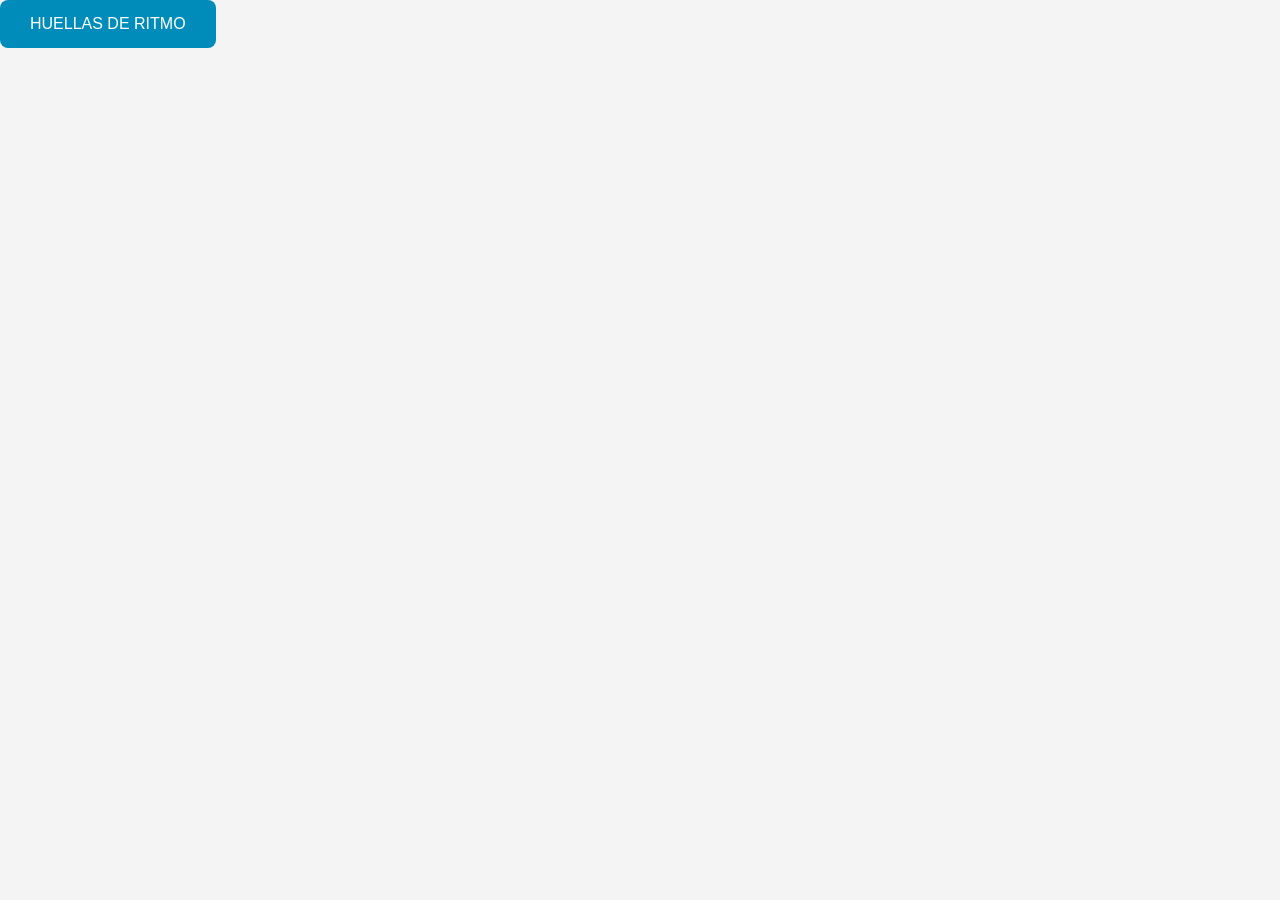
<file: index.html>
<html lang="en">
<head>
    <meta charset="UTF-8">
    <meta name="viewport" content="width=device-width, initial-scale=1.0">
    <title>Document</title>
    <link rel="stylesheet" href="style.css">
</head>
<body>
    <div class="contenedor">
        <a class="btn-sharum" href="./03-base-datos-comic/">HUELLAS DE RITMO</a>
    </div>
</body>
</html>
</file>
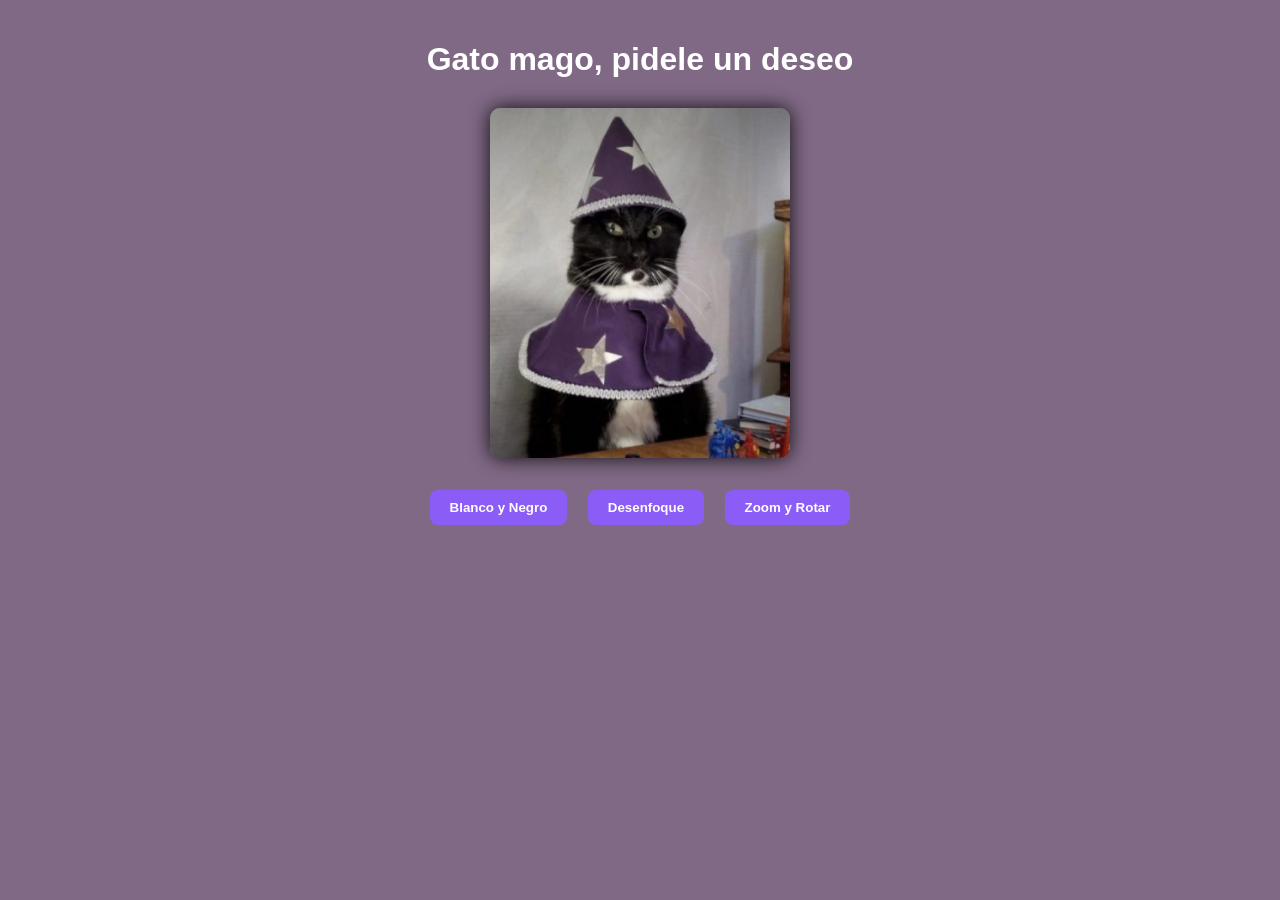
<file: 01 primer trabajo/index.html>
<!DOCTYPE html>
<html lang="en">
<head>
    <meta charset="UTF-8">
    <meta name="viewport" content="width=device-width, initial-scale=1.0">
    <title>Gato mago</title>
    <link rel="stylesheet" href="style.css">
</head>
<body>
    
<h1>Gato mago, pidele un deseo</h1>

<img id="gato" src="Gato Mistico.jfif" alt="Gato Místico" width="500px" height="500px">
    
    <div class="botones">
      <button id="btnBlancoNegro">Blanco y Negro</button>
      <button id="btnDesenfoque">Desenfoque</button>
      <button id="btnZoomRotar">Zoom y Rotar</button>
    </div>
  </div>





<script src="app.js"></script>

</body>
</html>
</file>
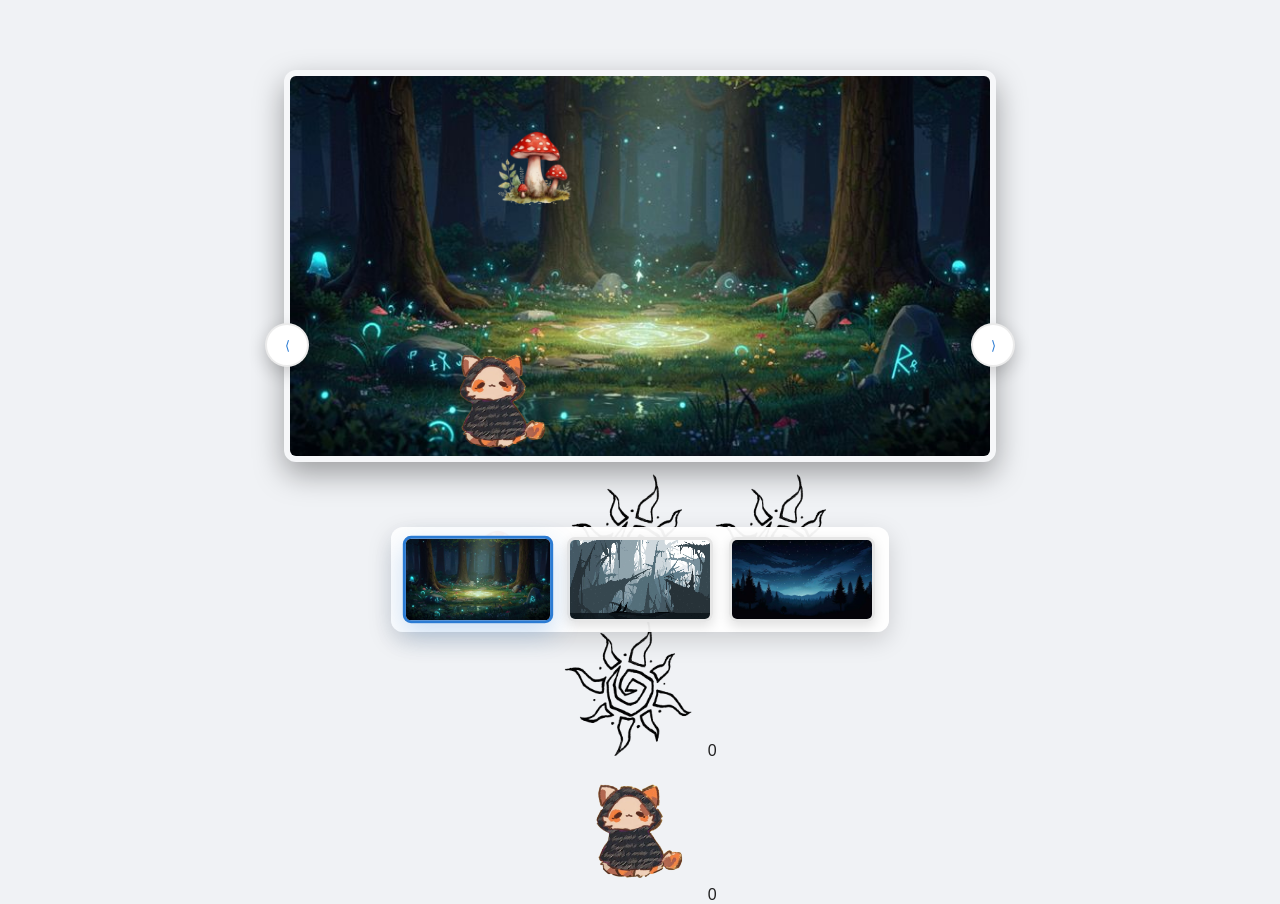
<file: 02-escenario-interactivo/index.html>
<!DOCTYPE html>
<html lang="es">
<head>
  <meta charset="UTF-8">
  <meta name="viewport" content="width=device-width, initial-scale=1.0">
  <title>Escenario interactivo</title>
  <link rel="stylesheet" href="style.css">
</head>
<body>

  <!-- ================= PRIMER JUEGO ================= -->
  <div class="galeria-container">
    <button id="anterior" aria-label="Anterior">⟨</button>
    <button id="siguiente" aria-label="Siguiente">⟩</button>

    <div class="escenario visible" id="escenario1">
      <img src="fondo.jpg" alt="fondo" class="fondo primero" width="750" height="500">

      <img src="personaje.png" alt="personaje" class="personaje">

      <img src="honguito.png" alt="honguito" class="honguito moverHonguito">
      <img src="Copia de honguito.png" alt="honguitodos" class="copia-de-honguito moverHonguito">

      <img src="objecto.png" id="objeto" class="objecto">
      <img src="Copia de objecto.png" id="objecto2" class="objecto2">

      
      <div class="contador-de-monedas">
        <img src="objecto.png" alt="monedas">
        <span id="monedas-contador-1">0</span>
      </div>

      <div class="contador-de-corazon">
        <img src="personaje.png" alt="corazon">
        <span id="corazones-contador-1">0</span>
      </div>
    </div>

    <!-- MINIATURAS DE LOS JUEGOS (una sola, dentro del contenedor) -->
    <div class="miniaturas">
      <img src="fondo.jpg" alt="Juego 1" data-indice="0" class="activa">
      <img src="fondo conejo.jpg" alt="Juego 2" data-indice="1">
      <img src="fondo 3.jpg" alt="Juego 3" data-indice="2">
    </div>

    <!-- ================= SEGUNDO JUEGO ================= -->
    <div class="escenario" id="escenario2">
      <img src="fondo conejo.jpg" alt="fondo" class="juego" width="750" height="500">

      <img src="cuervo 1.jpg" alt="pajaro" class="pajaro">
      <img src="conejo pao.jpg" alt="conejo" class="conejo">

      <img src="corazon puntos.png" alt="muertes" class="muertes">
      <img src="vidas.png" alt="vida" class="vida-juego2">

      <div class="contador-de-muertes">
        <img src="corazon puntos.png" alt="muertes">
        <span id="muertes-contador-2">0</span>
      </div>

      <div class="contador-de-vidas-juego-2">
        <img src="vidas.png" alt="vidas">
        <span id="vidas-contador-2">0</span>
      </div>
    </div>

    <!-- ================= TERCER JUEGO ================= -->
    <div class="escenario" id="escenario3">
      <img src="fondo 3.jpg" alt="fondo3" class="juego" width="750" height="500">

      <img src="alien.png" alt="alien" class="alien">
      <img src="vaca-removebg-preview.png" alt="vaca" class="vaca">
      <img src="nave-removebg-preview.png" alt="nave" class="nave">
      <img src="bomba.png" alt="bomba" class="bomba">
      <img src="puntos-vida.png" alt="vida" class="vida-juego3">

      <div class="contador-de-monedas">
        <img src="objecto.png" alt="monedas">
        <span id="monedas-contador-3">0</span>
      </div>

      <div class="contador-de-corazon">
        <img src="personaje.png" alt="corazon">
        <span id="corazones-contador-3">0</span>
      </div>
    </div>
  </div>

  <script src="app.js"></script>
</body>
</html>
</file>
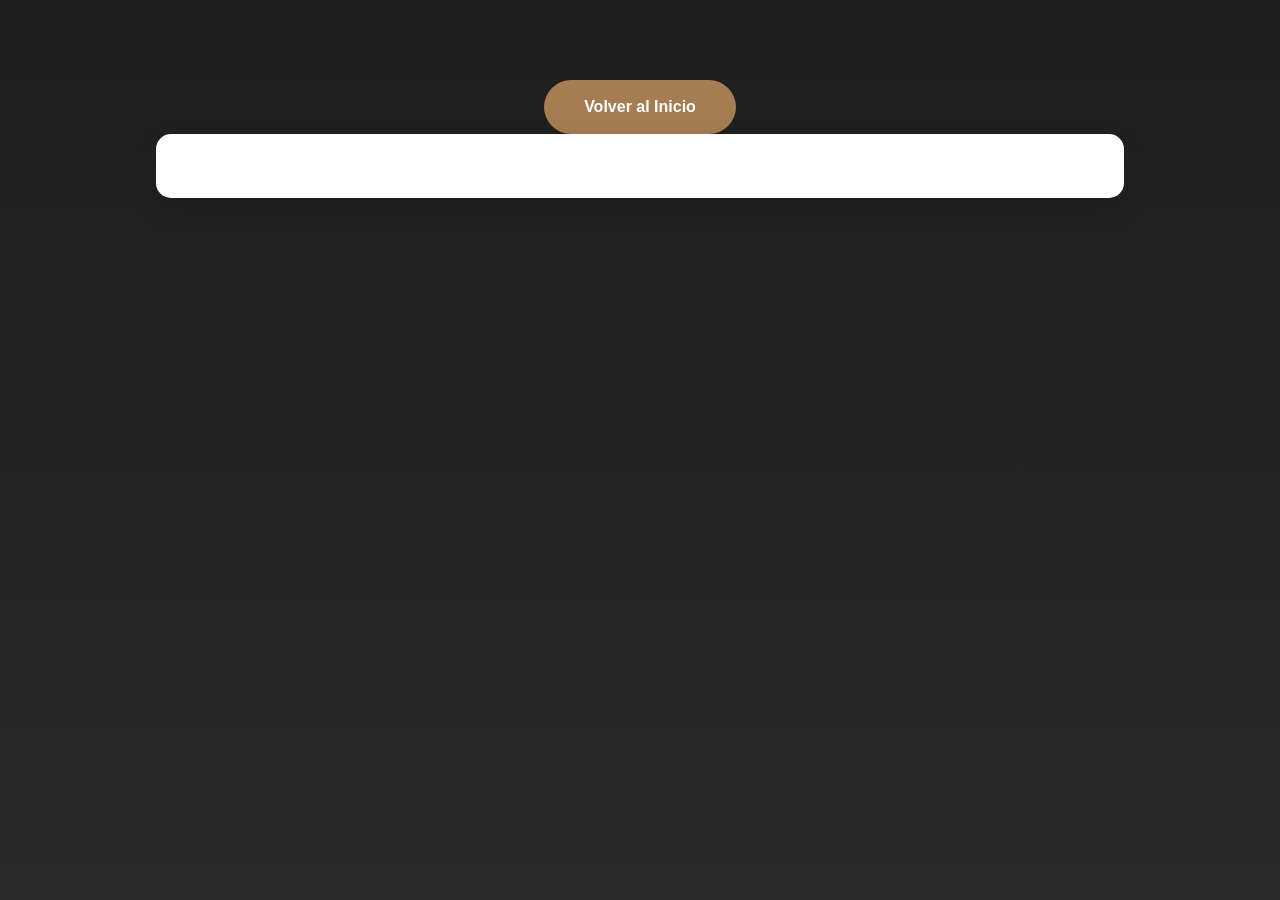
<file: 03-base-datos-comic/capitulos.html>
<!DOCTYPE html>
<html lang="es">
<head>
    <meta charset="UTF-8">
    <meta name="viewport" content="width=device-width, initial-scale=1.0">
    <title>Capítulo</title>
    <link rel="stylesheet" href="styles.css">
    <link rel="stylesheet" href="capitulos.css">
</head>
<body class="capitulos-page">
    <a href="index.html" class="btn-volver">Volver al Inicio</a>
    <div class="container-capitulos">
        <div class="capitulo-contenido"></div>
    </div>
    <script type="module" src="bd.js"></script>
    <script type="module" src="capitulos.js"></script> 
</body>
</html>
</file>
<file: style.css>
body {
    font-family: Arial, sans-serif;
    background-color: #f4f4f4;
    margin: 0;
    padding: 0;
}

button {
    background-color: #4CAF50;
    color: white;
    padding: 10px 20px;
    border: none;
    border-radius: 5px;
    cursor: pointer;
}

.btn-sharum {
    background-color: #008CBA;
    color: white;
    padding: 15px 30px;
    text-decoration: none;
    font-size: 16px;
    border-radius: 8px;
}
boton en el centro de la página
.contenedor {
    text-align: center;
    margin-top: 100px;
}
.btn-sharum {
    display: inline-block;
    line-height: normal;
}
</file>
<file: 01 primer trabajo/style.css>
body {
  font-family: Arial, sans-serif;
  background-color: #806985;
  color: white;
  text-align: center;
  margin: 0;
  padding: 20px;
}

h1 {
  color: white;
  margin-bottom: 30px;
}

.container {
  display: flex;
  flex-direction: column;
  align-items: center;
}

#gato {
  width: 300px;
  height: auto;
  border-radius: 10px;
  transition: all 0.5s ease;
  box-shadow: 0 0 20px rgba(0, 0, 0, 0.9);
}

.botones {
  margin-top: 20px;
}

button {
  background-color: #8b5cf6;
  border: none;
  color: white;
  padding: 10px 20px;
  margin: 8px;
  border-radius: 8px;
  cursor: pointer;
  font-weight: bold;
  transition: background-color 0.3s;
}

button:hover {
  background-color: #6d28d9;
}
</file>
<file: 02-escenario-interactivo/style.css>
body {
  background: #f0f2f5; /* fondo claro como la foto */
  color: #222;
  font-family: 'Orbitron', sans-serif;
  text-align: center;
  margin: 0;
  padding: 0;
  overflow-x: hidden;
}

.galeria-container {
  position: relative;
  width: 750px;
  height: 500px;
  margin: 50px auto;
  background: transparent; /* el "marco" será la propia tarjeta del fondo */
  border: none;
  box-shadow: none;
  border-radius: 15px;
  padding: 10px 10px 80px; /* espacio para miniaturas superpuestas */
  overflow: visible;
}

/* cada escenario centra su imagen de fondo en una "tarjeta" */
.escenario {
  display: none;
  position: relative;
  border-radius: 12px;
  overflow: visible;
  height: 100%;
}

.visible {
  display: block;
}

/* estilo de la imagen de fondo: tarjeta grande, centrada, con sombra */
.escenario .fondo,
.escenario .juego {
  display: block;
  width: 700px;
  height: 380px;
  margin: 10px auto;
  border-radius: 12px;
  object-fit: cover;
  box-shadow: 0 12px 30px rgba(0,0,0,0.35);
  background-color: #fff;
  border: 6px solid #f6f7f9; /* marco claro alrededor */
}

/* flechas: circulares y sobrepuestas a la tarjeta (izquierda/derecha) */
button {
  position: absolute;
  top: 50%;
  transform: translateY(-50%);
  width: 44px;
  height: 44px;
  padding: 0;
  border-radius: 50%;
  background: #ffffff;
  color: #2b7bd3;
  border: 2px solid rgba(0,0,0,0.08);
  box-shadow: 0 6px 18px rgba(0,0,0,0.2);
  display: flex;
  align-items: center;
  justify-content: center;
  cursor: pointer;
  transition: transform 0.18s ease, box-shadow 0.18s ease;
  z-index: 30;
}

#anterior { left: calc(50% - 375px); } /* colocado junto al borde izquierdo de la tarjeta */
#siguiente { right: calc(50% - 375px); } /* junto al borde derecho de la tarjeta */

button:hover {
  transform: translateY(-50%) scale(1.06);
  box-shadow: 0 10px 30px rgba(0,0,0,0.25);
}

/* miniaturas: pequeñas, centradas y superpuestas debajo de la tarjeta */
.miniaturas {
  position: absolute;
  left: 50%;
  transform: translateX(-50%);
  bottom: 8px; /* superpuesta al borde inferior del contenedor */
  display: flex;
  gap: 16px;
  padding: 10px 14px;
  background: rgba(255,255,255,0.95);
  border-radius: 12px;
  box-shadow: 0 8px 24px rgba(0,0,0,0.15);
  align-items: center;
  z-index: 40;
  width: auto;
  max-width: 86%;
}

/* thumbnails más pequeñas como en la foto */
.miniaturas img {
  width: 120px;
  height: 70px;
  object-fit: cover;
  border: 3px solid #e6e6e6;
  border-radius: 8px;
  cursor: pointer;
  transition: transform 0.2s ease, box-shadow 0.2s ease, border-color 0.2s ease;
  box-shadow: 0 4px 12px rgba(0,0,0,0.12);
}

.miniaturas img:hover { transform: scale(1.05); box-shadow: 0 8px 20px rgba(0,0,0,0.18); }
.miniaturas img.activa { border-color: #2b7bd3; box-shadow: 0 10px 26px rgba(43,123,211,0.25); transform: scale(1.03); }

/* reducir todos los elementos internos que no sean fondos (ya lo tenías) */
.galeria-container img:not(.fondo):not(.juego) {
  max-width: 140px;
  max-height: 140px;
  width: auto;
  height: auto;
  object-fit: contain;
}

/* control más específico para personajes u objetos pequeños */

 .honguito,
.galeria-container .copia-de-honguito,
.galeria-container .objecto,
.galeria-container .objecto2,
.galeria-container .alien,
.galeria-container .vaca,
.galeria-container .nave,
.galeria-container .bomba {
  max-width: 110px;
  max-height: 110px;
  width: auto;
  height: auto;
  transform-origin: center;
}
.personaje{
  position: fixed;
  top: 330px;
}
.honguito{
  position: absolute;
  top: 50px;
  left: 200px;
}
.honguitodos{
  position: absolute;
  top: 50px;
  left: 200px;
}

/* ////////////////////// */
.pajaro{
  position: absolute;
  top: 100px;
  left: 500px;
}
.conejo{
  position: absolute;
  top: 200px;
  left: 300px;
}
/* ////////////////////// */
.vaca{
  position: absolute;
  top: 250px;
  left: 400px;
}
.nave{
  position: absolute;
  top: 150px;
  left: 350px;
}
.alien{
  position: absolute;
  top: 120px;
  left: 450px;
}
.bomba{
  position: absolute;
  top: 200px;
  left: 550px;
}




/* mantiene contadores visibles sobre la tarjeta */
.contador-de-monedas,
.contador-de-corazon,
.contador-de-muertes,
.contador-de-vidas-juego-2 {
  z-index: 50;
}
</file>
<file: 03-base-datos-comic/styles.css>
/* Reset y tipografía */
* {
    margin: 0;
    padding: 0;
    box-sizing: border-box;
}

body {
    font-family: 'Poppins', sans-serif;
    line-height: 1.6;
    color: #333;
    background: #f8f9fa;
}

a {
    text-decoration: none;
    color: inherit;
}

/* Navbar y Hero */
.hero {
    height: 100vh;
    background: url('img/fondo1.jpg') center/cover no-repeat;
    display: flex;
    justify-content: center;
    align-items: center;
    text-align: center;
    color: white;
    position: relative;
}

.navbar {
    padding: 1.5rem 5%;
    display: flex;
    justify-content: space-between;
    align-items: center;
    background: rgba(0,0,0,0.4);
    backdrop-filter: blur(10px);
    position: fixed;
    width: 100%;
    top: 0;
    z-index: 1000;
}

.logo {
    font-size: 2rem;
    font-weight: 700;
    color: #ff3366;
}

.nav-links {
    list-style: none;
    display: flex;
    gap: 3rem;
}

.nav-links a {
    font-weight: 500;
    font-size: 1.1rem;
    transition: color 0.3s;
}

.nav-links a:hover, .nav-links a.active {
    color: #ff3366;
}

.hero-content {
    flex: 1;
    display: flex;
    flex-direction: column;
    justify-content: center;
    align-items: center;
    text-align: center;
    padding: 0 5%;
    margin-top: 80px; /* espacio para navbar fija */
    position: relative;
    z-index: 1;
}

.hero-content h1 {
    font-size: 4.5rem;
    margin-bottom: 1rem;
    text-shadow: 0 4px 15px rgba(0,0,0,0.8);
}

.hero-content p {
    font-size: 1.5rem;
    margin-bottom: 2.5rem;
    max-width: 700px;
}

.btn-primary {
    background: #ff3366;
    color: white;
    padding: 1rem 2.5rem;
    border-radius: 50px;
    font-weight: 600;
    font-size: 1.2rem;
    transition: all 0.4s;
}

.btn-primary:hover {
    background: #e62a56;
    transform: translateY(-5px);
    box-shadow: 0 10px 20px rgba(255, 51, 102, 0.4);
}

/* Carrusel en hero */
.fondo-hero {
    position: absolute;
    top: 0;
    left: 0;
    width: 100%;
    height: 100%;
    z-index: 0;
}

.fondo-img {
    position: absolute;
    top: 0;
    left: 0;
    width: 100%;
    height: 100%;
    object-fit: cover;
    opacity: 0;
    transition: opacity 2s ease;
}

.fondo-img.activa {
    opacity: 1;
}

/* Secciones generales */
.section {
    padding: 100px 5%;
}

.bg-dark, .dark {
    background: #121212;
    color: #eee;
}

.section-title {
    text-align: center;
    font-size: 3rem;
    margin-bottom: 4rem;
    position: relative;
}

.section-title::after {
    content: '';
    width: 100px;
    height: 5px;
    background: #ff3366;
    position: absolute;
    bottom: -15px;
    left: 50%;
    transform: translateX(-50%);
    border-radius: 3px;
}

/* Cards - Horizontal layout */
.cards-container, .gallery, .chapters {
    display: flex;
    flex-wrap: wrap;
    gap: 3rem;
    justify-content: center;
}

.card, .chapter-card {
    background: white;
    border-radius: 15px;
    overflow: hidden;
    box-shadow: 0 10px 30px rgba(0,0,0,0.1);
    transition: all 0.4s ease;
    display: flex;
    flex-direction: row;
    align-items: center;
    width: 100%;
    max-width: 800px;
}

.bg-dark .card, .dark .card {
    background: #1e1e1e;
}

.card:hover, .chapter-card:hover {
    transform: translateY(-15px) scale(1.03);
    box-shadow: 0 20px 40px rgba(255, 51, 102, 0.3);
}

.card img, .chapter-thumb img {
    width: 40%;
    height: auto;
    object-fit: contain; /* Muestra imagen completa sin cortar */
    padding: 1rem;
}

.card-body, .chapter-content {
    padding: 1.5rem;
    text-align: left;
    width: 60%;
}

.card-body h3, .chapter-content h3 {
    margin-bottom: 1rem;
    color: #ff3366;
    font-size: 1.6rem;
}

.card-body p, .chapter-content p {
    color: #666;
    font-size: 1rem;
}

.bg-dark .card-body p, .dark .card-body p {
    color: #ccc;
}

/* Footer */
footer {
    background: #0a0a0a;
    color: #888;
    padding: 3rem 5%;
    text-align: center;
}

.footer-content {
    max-width: 1200px;
    margin: 0 auto;
    display: flex;
    flex-direction: column;
    gap: 1.5rem;
}

.social-links a {
    margin: 0 1rem;
    font-size: 1.3rem;
    transition: color 0.3s;
}

.social-links a:hover {
    color: #ff3366;
}

/* Estilos para páginas genéricas */
.btn-volver {
    display: block;
    margin: 2rem auto;
    background: #ff3366;
    color: white;
    padding: 1rem 2rem;
    border-radius: 50px;
    text-align: center;
    max-width: 200px;
    transition: all 0.3s;
}

.btn-volver:hover {
    background: #e62a56;
    transform: translateY(-3px);
}

.container, .container-capitulos {
    max-width: 1200px;
    margin: 0 auto;
    padding: 2rem 5%;
}

.personaje-detalle, .capitulo-contenido {
    background: white;
    border-radius: 15px;
    box-shadow: 0 10px 30px rgba(0,0,0,0.1);
    padding: 2rem;
    display: flex;
    flex-direction: row;
    align-items: center;
    gap: 2rem;
}

.personaje-detalle img, .capitulo-contenido img {
    width: 40%;
    height: auto;
    object-fit: contain;
}

.personaje-detalle div, .capitulo-contenido div {
    width: 60%;
}

.pagina-personaje, .capitulos-page {
    background: #f8f9fa;
}

/* Responsive */
@media (max-width: 768px) {
    .nav-links {
        gap: 1.5rem;
    }

    .hero-content h1 {
        font-size: 3rem;
    }

    .hero-content p {
        font-size: 1.2rem;
    }

    .cards-container, .gallery, .chapters {
        flex-direction: column;
        align-items: center;
    }

    .card, .chapter-card, .personaje-detalle, .capitulo-contenido {
        flex-direction: column;
        width: 90%;
    }

    .card img, .chapter-thumb img, .personaje-detalle img, .capitulo-contenido img {
        width: 100%;
    }

    .card-body, .chapter-content, .personaje-detalle div, .capitulo-contenido div {
        width: 100%;
    }
}
/* Animación de entrada para el hero */
.hero {
    opacity: 0;                    /* Empieza invisible */
    animation: fadeInUp 1.5s ease-out forwards;  /* Duración 1.5s, suave */
}

@keyframes fadeInUp {
    from {
        opacity: 0;
        transform: translateY(50px);  /* Baja 50px al inicio */
    }
    to {
        opacity: 1;
        transform: translateY(0);
    }
}

/* Opcional: Animación más suave para el navbar y el contenido por separado */
.navbar {
    opacity: 0;
    animation: fadeInDown 1.2s ease-out 0.3s forwards;  /* Aparece un poco después */
}

.hero-content {
    opacity: 0;
    animation: fadeInUp 1.8s ease-out 0.6s forwards;   /* El texto principal entra después */
}

@keyframes fadeInDown {
    from {
        opacity: 0;
        transform: translateY(-50px);
    }
    to {
        opacity: 1;
        transform: translateY(0);
    }
}

/* Si quieres que solo el contenido (título y botón) tenga más énfasis */
.hero-content h1 {
    transform: translateY(30px);
    animation: slideUp 1.5s ease-out 0.8s forwards;
}

.hero-content p {
    transform: translateY(30px);
    animation: slideUp 1.5s ease-out 1s forwards;
}

.hero-content .btn-primary {
    transform: translateY(30px);
    animation: slideUp 1.5s ease-out 1.2s forwards;
}

@keyframes slideUp {
    to {
        opacity: 1;
        transform: translateY(0);
    }
}
</file>
<file: 03-base-datos-comic/capitulos.css>
.capitulos-page {
  background: linear-gradient(to bottom, #1e1e1e, #2a2a2a);
  color: #f1c27d;
  min-height: 100vh;
  padding: 2rem 0;
}

.container-capitulos {
  max-width: 1000px;
  margin: 0 auto;
  padding: 0 1rem;
}

.capitulo-contenido {
  display: flex;
  flex-direction: column; /* Vertical: título, video, info */
  align-items: center;
}

.titulo-capitulo {
  text-align: center;
  font-size: 3.5rem;
  color: #a67c52;
  margin: 2rem 0;
  text-shadow: 0 4px 10px rgba(0,0,0,0.5);
}

.nombre-capitulo {
  text-align: center;
  font-size: 2.2rem;
  color: #fff;
  margin-bottom: 2rem;
}

.video-container {
  width: 100%; /* Full width */
  max-width: 800px;
  margin-bottom: 3rem;
  box-shadow: 0 10px 30px rgba(0,0,0,0.6);
  border-radius: 16px;
  overflow: hidden;
}

.video-container video {
  width: 100%;
  height: auto;
  display: block;
}

.info-capitulo {
  background: rgba(255,255,255,0.08);
  padding: 2rem;
  border-radius: 16px;
  line-height: 1.8;
  font-size: 1.1rem;
  backdrop-filter: blur(5px);
  width: 100%;
  max-width: 800px;
}

.info-capitulo p {
  margin-bottom: 1rem;
}

.info-capitulo strong {
  color: #a67c52;
}

.btn-volver {
  display: block;
  width: fit-content;
  margin: 3rem auto 0;
  background: #a67c52;
  color: white;
  padding: 0.9rem 2.5rem;
  border-radius: 30px;
  text-decoration: none;
  font-weight: 600;
  transition: 0.3s;
}

.btn-volver:hover {
  background: #c79a6e;
  transform: translateY(-4px);
}

@media (max-width: 768px) {
  .titulo-capitulo { font-size: 2.5rem; }
  .nombre-capitulo { font-size: 1.8rem; }
  .info-capitulo { padding: 1.5rem; }
}
</file>
